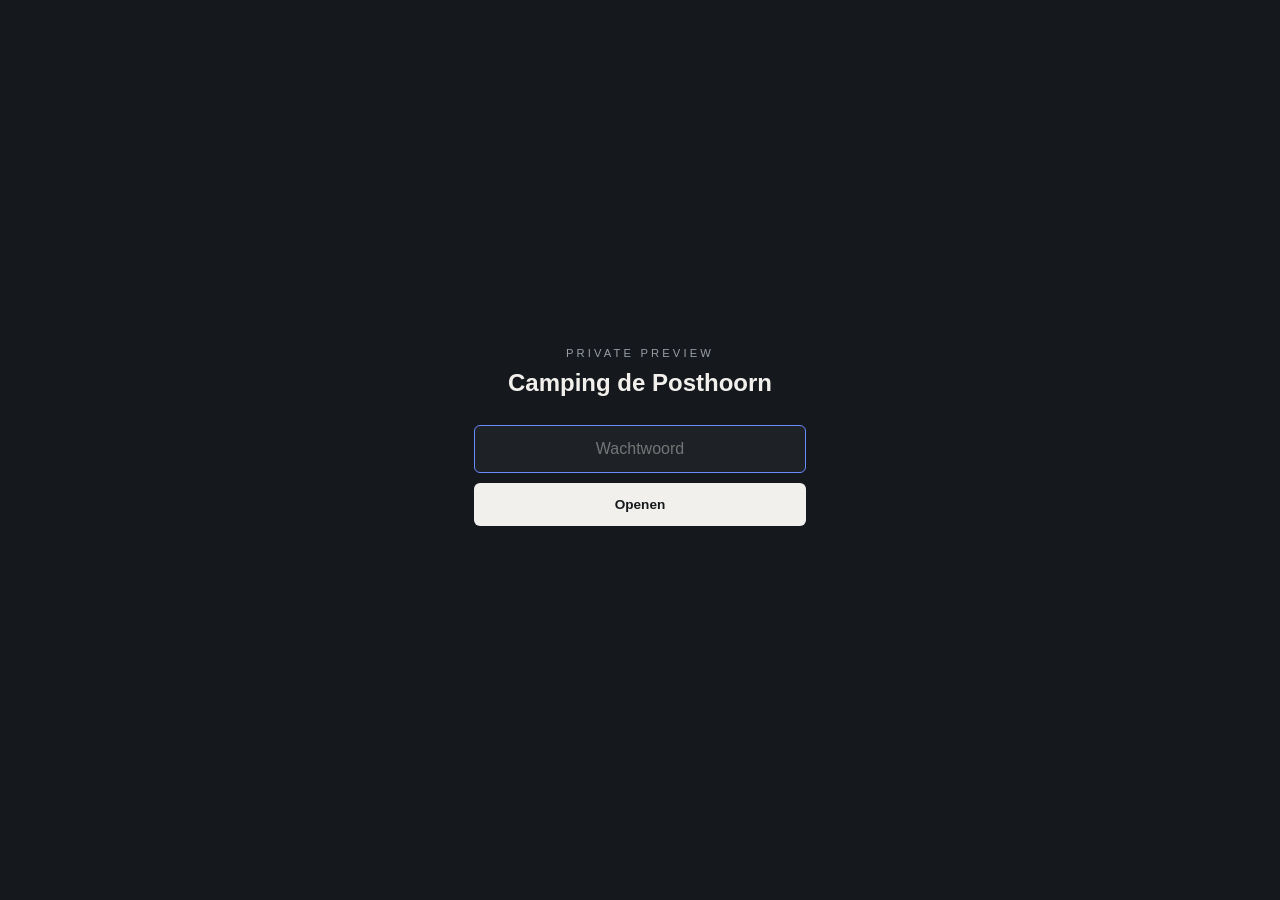
<file: index.html>
<!DOCTYPE html>
<html lang="nl">
<head>
<meta charset="UTF-8" />
<meta name="viewport" content="width=device-width, initial-scale=1.0" />
<meta name="robots" content="noindex, nofollow" />
<title>Camping de Posthoorn — private preview</title>
<style>
  *{margin:0;box-sizing:border-box}
  body{min-height:100svh;display:flex;align-items:center;justify-content:center;
    font-family:-apple-system,BlinkMacSystemFont,"Segoe UI",sans-serif;color:#f2f0ec;
    background:#15181c}
  .card{text-align:center;padding:0 24px;max-width:380px;width:100%}
  p.kick{font-size:.7rem;letter-spacing:.28em;text-transform:uppercase;color:#9aa0a6}
  h1{font-size:1.5rem;font-weight:600;margin-top:10px}
  form{margin-top:28px;display:flex;flex-direction:column;gap:10px}
  input{padding:14px 16px;background:#1e2227;border:1px solid #3a3f46;border-radius:6px;
    color:#f2f0ec;font-size:1rem;text-align:center}
  input:focus{outline:none;border-color:#6b8afd}
  button{padding:14px;background:#f2f0ec;color:#15181c;border:none;border-radius:6px;
    cursor:pointer;font-size:.85rem;font-weight:600}
  button:disabled{opacity:.5;cursor:default}
  .err{min-height:1.2em;margin-top:12px;font-size:.82rem;color:#ff8a80;opacity:0}
  .err.show{opacity:1}
</style>
</head>
<body>
<div class="card">
  <p class="kick">Private preview</p>
  <h1>Camping de Posthoorn</h1>
  <form id="f">
    <input id="pw" type="password" placeholder="Wachtwoord" autocomplete="off" autofocus />
    <button id="btn" type="submit">Openen</button>
  </form>
  <p class="err" id="err"></p>
</div>
<script>
const DATA={"s":"S96SrvOF3bWqYXVg0tFjQQ==","i":"HPXLdyTWNp82R/83","c":"ULy+PksdeZzburF/7n4Fuju+F09SS79MEkNnv7miMus4mTbASNZy+IhMq9Cu25Zeq/qun6yPD/s/pHe+EUQNCCXOsdOXcN8m95R5E4t90WcoIT3szrua5A4mRxqi40cDTDp6OKpIxU3tZMJ86IRraHvbT/cVDKT4BKpfpwhTdkZCGscyPH6AC4EAy49q6nPExRL4jGSqrflM333u7HtnE++PW5M7Qf7mF5n3pgIbYWJKjeL8mxtNV5XhaK2mGuPaHoXjO4tudzoMfkYG+o9lB/ZeDYSvcPhPOh/mF936uzlFrt5Q42woOCPGdYjzuD3ZyzYOGb0hSOjyidVbqNt6any4ZVbqUFObvb0JqqSwIsQeXyRF6L+lqsdvmkcV3F/elq2B5sBEF4ysoEZHr5O49n25Hj7mPiRGs5K3zW8v9ivGXqiqUlNNHq+pcEDLK6SxZG6Q0kou/Ec8815tzLth/8xC7IGRHCJZjfV0NBBEGTSslkQb+nbjYK7ej0SZd5SYig/yekO8G8X//eA7UH5Bz1fV2A/bAj12ukZ7pWsWpoB5lDBtYORlmfmL3A573o38gG43iz9WX4WiiEs2IjgmI/Oxhi2PW0y9GlZFpSHWKaYpyV/[base64]/WFWAADBfWX8RExvGJ6yJcBM9dbHDNA8DMrj4JiPGsntX5WbTa4C//28BF0tUNL75/J/3cTjSjHd8keQvV9dEd1rom0F8FQbuhqvaiwQ46az/bi8n8llkwsvENZk3fC4NhMP3EWqC7Aum0+m5nNkgkI9QMINO4jgZK7oIpzDVMudtc+xsFfTduEAxYcYErYN9dqhksUee2YsHxRIaCRXTWf7r2HKEl4ZhpimeZHwXXY63UV3t8NJHvPp/RyykafS2UVGBSWXgBK9hxhuPdiLPhHikl01f61Hugit/Uko6m6e+q+barVqzLezZH/NhRtdRLyVcX/cuhEVjimP3GiyMAI38ffwIiUgAFfx/cduTghvPRBHmfROsnwBU3oqWFCD4PXQBawjvaoxrVu6pJ2daufJCnv5R1LUqvBwnF3qlWNi7j9pfMbRN4AOtFXSLzURH//[base64]/Oa2mPLL9wd5g+koJqQhkUxPop4rauDefZ5FtEBdo/tXMAs5TLRa3zcPTQgY0GvX+mjCdl7scEwJbl1DVLygzi27Kp+MDfpNUt34KbCSj7+9nG40cKw9dYPD8FVEev6VdrwHZ9BllSQ47E252xCQtqlCKwKDeo/YMlPSIkQKD/Cbi7C1RVu7qpa1uyE1Encu04sKMDgBVrQiwZfIYtAWNGpRnnqwvpVtXAwVDwshp8/ihg4K7qRv8YV+dtKSTDtLKiyN0arXCF0fYHnEISRUeJp1TGKVTwQy8SgAwML28jtKLb1zpf9KU2KhMTc1tB8R/zcdMyVtG9pj4NXTSzA41c53SRNgRrcx+sW2Tgfkayl6CvXI/2y7sxObh0J2vIlVARrRdEsPPn3wZYlhdTj5YZqrd9CI1RhqC33QHohR+u3Q2WHPYO+O8KhILDh/LeGLFFSbjtYG4jFYrsGLSSzxETy8mBDlMDwLrjV/fnYmzbzJ9zAVZWgvMzq6+YWCxgA9xXhoVGIMBkQyNfs6RA/8w0/0sbBP5tFASh3Pn8uRvFiUdsRIMTNgw7jXMZByP30EgOUrKeGOFsOFVNA/gJIcfe3nj6PGpriufZVqpsmUPzuk3XyZJx+8fkJrYyg9Yw9jZtyrQc0XHhS412jX16OeWL04KtotLPFsoMFoISOTgWJpk8rKrFlRlO1n5gYJ+Qo5/3FJ/[base64]/te026FergWm7QviJ/th77heEZ/uBrmafmf1kulu1W5P0HXCdSyj3Qi5VJZVsZyDNdUlA46Y4br30P1oDcFziYby1qqrwGOupkQyvLAqq4CrQXA+oYzVxd96nLkrCcCClDLmbJd1te48mrOTUHptgaXOMUSneD8FwqeT848YfMq+qbMzRAOL8G1Tw1q+1Oh/0cv3j6Z9FowtdTYUdVDczbs0xAztG9oShaAMwyUl4Qla8TIyuju1dQCQp1mdp2tkoJR6wCRJYovqeSgpY02DHOYL1Ut37FWcKdMIawyS0MWk7ePazk5J7YAgeRzJ2/l92h2tfReNamoqLEPaPOgsNhWCATZNmsJJ/3jAMwoP+DFRKkteFCQFbVA++zFtlAbqZmjP2ISOkjT+UBA21ZtCJsxsmp4EgHQD5PvEugfSr8flElI1Hzv78WDoirwNuUXsnOBp/9iBugsPlwVI9xP49FIwXl6zK7xmxQAwfdOSyeqwyIJ1cAgcgvA1Je0HgrccHZgjUMSNSUiCyxkVvg7sKBD/jwpuQwccBq+wNSmiYu7KnOAYs0qIRODIzCuBtpFSSq0mcwq/D7GoQXby+Mr4R/JemCg6OWZ3X+6BUwEqyRbsreaB0Rr3szu0KVyVb2kz0vqe6eK1W4srd8loj/wIrV41oyRNvwgdvEN0wH1HIGeksZq6eEyKqAcGsAuLHUbKuUS4JjPFZU2LXxouOyhbfkzqKeoT4Ldwp/OmzSLrpFOQGrD8QrOXTH+7jBBWGJpVe/RMykgFUxw/fa33DM4G58xYlKupD8PchN4F3lTIPkkZHZ5IAwjU+mNt/ar7Fq1bWCtuSKMms31sQT96sstTxaIAqDqQ2XNkmnUJpyKsFdy51WGalj9vZ5epTlbE6UQOgnljz0J6R340DJBHFnYvIzZkr/9jg1GfJf785hpVrRMJWIWex2QTaVP3dsDrufG1103g+tt0s8tnoN8siQDZbAVzeLrwFl0hhZTbvra7TZWBH+EqaoRo7z1+IfKkjYC/F0fw/NxMZ48NkYDnMOBIL5gOyp8MrarZdAUKhsCrBE+Szn12SukMu7+xogMnnz7rYO4TuoyYR/N6ryPaE5llTjN3yF0uRGZJE5+8RhkjIVnVNwfJmkh3CtM3sOfWlKM2nJMtGR5dbru3kvg1iQ3AZrHW9Ec8DBeZfYXdyHNRKO8gMWzM+dQWkcZ7Yn8z06O05vOTxYSwk4Yf4q2uyy05v3ZABz5FGIKyDMaVNjfP/H+plkWTKCwZJDohV8Q/9rH+qkXWuJad1qg30QId2DmTDZXhCTwpxn/Nt4x8CYrQjSjG1G3blihW6fvARE6r7X+85NCRwrRPQckj6orNCf4kali9Hea7VskCTPfC3zLGZmdwsyt6ZL1y0TQTmFak50mmP3Q5S1khyREc04ZS4sNbFan0t6uL98EhTOv9cDZebm8iiG4CwibM6VoOnxoMVISzzCQAM4/uh1xjvdSPdpMbk091a1dUDoVrWvwTtMDtwduBX4M7ybn7VPlwFgj10brshvdm9GoTUwcjJ5rcd3umiTsBvicvuJWF95t9fBcZjVs3zRGdpCFi8AFzvIZcmCkaE3GnigCAnU/NyzgFdO/NL4uwOQOpKgFdLnBiY7XITPKsUeY/qeBMFLF0xoYyPwrJQcC09+WVailwZKGFORKtYJBnWufmrTvwu0b20zL6RlqZcfo+Najoj0691FRlQeH1oXu9T1A90hUPYKolmHLmQlcxKjbf/pX6hLjWv6NxrK2vIPRwjFl8Jf6J3XdeYu5bQXF6r6cJRkpBvVAs8VAvDaH9FWgrz7shWoAzHpIR5MtwcJ/aHTaUpOI3PWL9o4N+UE64VRPYpFlZ33mQww6t1dZadDoamwUPbjzumscP4Y6u3eIWA4W22Q6c7dED0ZsXlnwBpBzj9RSkO7FJD3kORlaQ0evGcUamA95tltIdkNp6cxDG0e+5rNGkfYxR506VHPC/4jV/m0/qA33uKyaynq1MQTzLOYRhc6AG5OLKxhWFuzPb5Ws3viWzTk8SksXMCJ7sFcCtQJ4uvOtYOrqbpNvVes5YzhwxCD4yqA9KQr2T2a0p35P7yH/GegbngZKRv7Crc8Va5vth0OJSh611wy7LE6c37tZXejKR8hN6j+7Aksaa4tKHscNzS0kvWHrgA/A4HZJ0EfseSTQGsrEEcTbfaZAMr8bQ9O1KAfzOTl+iKp9Wz8P9c0T4eHaJF05175Vd7akly+SlY79FHWN0nBebPFxS2tCIDvPIfkniVAVL3h6TZkVFaSM01kT/KZgGAWjD8yq9XpB6hlz/[base64]/qI1o+9TQd+nQfs9uMcNKuVqPmUDo2atqcG153n5wtU+YWuflHDUZr3oolRCCMggBUZyRNWkCqvEqSstWaSkPIdxbzJb1ePxhv7a3Bo3/JaDUK5W43HyOLprz/7BZAYIR/d8zDV7d0hZS2hHaBsLHyfPI3bmag6g0srEJ/bP5rX1fFvJCDJSmVfVZuDGEj+oFtV3iack7AbmdDp1dKSGVIDeasUnUtGzPMeSeEIXdvpJC7oL1eSkX2mzR9AQJOlu0ETiBbzTIWNGofdZIML4xtd4k9dpMSmaCH431tONeLZ6nhxiAqMamFj3EDwkBqA8SqKsBWi5tIKtHqSUSDxAD/k4QUAJlxs14rmfd+vj6q5ZoT9AMOAOvwdPFZNDHthj7kyKjDq7T6UKuWwaHyQumuqWFRlEaUsWcYFnU4ZNKlAVDsYkcYmDCTpT/bNDke9qZo67JARSu2rMGzzi60fhrugkGgbNi3SzCICCyEyn3S6R3/s71MLk6ww9UdWLOWQxJxfsgKKystIyv42lxWMY5yTOnrZ7l3ZoEApau58MO/89nzmKRRn0sO9CCa1ZckH8YCc1mYupIB/z39JHrU1qZrrtFe3b7MJs5udsa9A5VUVgnNyeFf/6EDb0B25pqmgSKwZeiox6hZRogblTLAg2w+da6zeWA63xAF1bfQ8GCqs/OhVDYBquOFTQsSC+CzehC5SLQ0MKtGSiDand5y8dNKEqVRsBHnPBMY1M330D/6kAtWXq7qKgLl9CH6P9NqNYgTwjBxDFPguIEDtRCsLTUaG8Inrvwz/w/nr8fgI5fK+2GRXJ4p6ctUJV5H7WbZUK6ZfOWsP6a7gzjAlULb9Py94RZKu1AtZNA9d/lN8G9rjKmM2DrOc6hQoxFjAvDBeS4CRk8jLBJA8acum7xDj9uK02mSqQDm2RQCM19/SiRNQSshDg6xW5QpVIAweiLkvRRtmHvfaXZofoHy9Gfc4iMgzc0S044xsAl91XhHX52vjh0M1usLzOwqGyHSJ4CR3VMP/[base64]/keytn/Mbk7da1e7N/u7d71dXZ+7rBBuXtIqLF4qwVsXFgNmQBm6VFF2142HiHTa/r9rOUPxI/xdaPgzvOg0kFDpmdVbPE2U1XHSK1AcY+n4dziQ8Ue5qsUV7iCyjemL9NQuSLeYiizb/VU7k0zXKjSeCWf2qRp8Xzt4B0AZ0FkPAg8PADL21WYvoSCzXRbWCTAI1DjpTOtfifNPtOvA9v7KcGcf8vrU6ACcE7PnvSVfKbp9cOEJMlS3Gb8dP/yioDjw3BMEEJqI12LNi2SI3U8gnujz/ySSidLu27Rr52+6OvSw2c2YQZWqh8cL+dyajpkA63WM/Vq2v20THIpJCN+YZJnj7TRPD2PrCmIhZCIFw/L4e6Zna22qd5t3A1eq8vRbrchA3Db4nBhO1fwqH0PFFUQKK5BbDLCO//MeXxZ7UamARB4TUfEhWeyqF5UE4sdDnGry8fd8SACBjfz2qbYy2q7NzyZFGmaNc5F+qJWkHUdeqcfwfyEDmXcaGWLvayrCW07orAp1Sy0PA307kbBWKI7us62OXx1OHTfC7qYheE5ndbP/U2mCU87qghsSWzAf2LGxf33C3BEZ63MUUBxiF25Zwj6GiQ++RHZvNvvkppWS1zqpWP20hML9Cpfhes7+kjRWVz1DTA3/9PViYBPCzVFUc4q9AqBAEkL0Ykx1TUTr03s94iPikWn7OGZ2qLUAauGQ85eBUyYjYzRRgOjbORrwo2aRk5N5/xXyfe81ZoT5BpiEEzujhfIljDhbeIvwNVhVkA0uBWmukVB+EKdIU3E3GppnnKJ0+8DcYzsi9phgPOYzw1hbUgEm2BkDIPchxl1P2hmiY++pD6qHGmjHw1h4lF9HhvRRY3TMj0hQhmX+D/cxPfpLDzyzDRepb2XPI7H03p6c5K2HQ/QaOPas3eKtz77AMuAZd6nphrt/H06naU3W6G64cyzFxj3I3EQMIcYkicmCjRkPMHzrBk/NRdo1L9b3PryVN8HMkQz1je8f22RL1QBHc6PTg1lL4+9mBkv9K4Bk5mQFn7BGpC7b47fuq9nr9uGuQCb1iMROcn6yVz0+ug9tZwOYeYLdQkvVcsCPUzs1Pr9rSVcl7seth+48VaZRVMsNR+cNBumaZyVrax25xHIF3Lcpft/+a13gHr5QnezWD2mmfcSQZTN4+XoRgJGqN4oqZB7UIT0I+S+4rnUfaxL60nDPP5lnZ1u5jeqWyTWazUNJ8OwFwXY7zlvy25NVF4DE8qViiyG3V08/UuSHAvy4mk1N/2Q1rmoJQpbm7jEcoMqnneVIz8lc+WAnYEXo+Yc4p0TaYthtLnlKzmwER2lL5j/K1dAIFyaoaQX6nca2u3hz3/HMvKVkm57p0Af5l6xJGMxA74PLSI0nDzTBOeBp88OHJRTnfMo54XSzhUqJTxZnzRvOIGGC4Pf7cdTyCROK8K3lzqwysu0BeJdbl5i/cbPm+//zSrBnv+92+nRWUr0JItWynHgYy0FDN6oxq8BjnOn0h1VUiRdQt/[base64]/+waYpXHrVZ6p0aVD5HkGKriPqmS7Q4/8xxUDgEMrJlPsMvI66E9dWymupU41kuNFB27lIrTQFxdUEYwfybzZRGTyvN1bYV50Uq6vSoMYh17c+vVaQ8M/v0rSNydWra4usPa3+W8ZcZtMCQ95seH40/Ef78ihU5hfT6tijdgd7NoYmBA82LAb6qH0XEzPVACLzudK2mCNw1K3njYzFTwnWUE6v7N8NwQyFDI0C3vrjNQ0wzeg51DGJ8Is51doA0/UPC7e8nGnLQu5XCSdzMbtR+OCaQu8Hwj1ImowRcqaoVkbs2ZVKHvDrO/JAtRSIwpIZZ2ny3spkoxttIr92IZi4lpqroQHy1Jljy0cFoQs3CjOmWmhdbAeV7Rdv7WOaIOfB+fP+s9J7VQFNJJvhxR05wVx47HQyWZz/b6Xq7GUsicfXx5/K0UAucz0ccZPDBiCse71NTts495ejXK4IObc2HVU779GtbCxIKHxk2QapQYHNKKB9N8QsthvLEczQf8OKEuHqhnzE6jOmJmJS25BIR8uWj8mqhtekU8q1kNF3xIsL8RKjWNLHdcQVEsJ7w675bs5/[base64]/v0wLZLitFOahU7mh50yTQKgw7Nxb2C8BXDXu+7lWptB7wEx3qGFFc/OqeyfqcBugGmV/cQ6NK6KLH1xLjKcJhNbwVPavUyzQXNMlQ5+ZYOgAZo70q7BErHr2+/jXyAZW6iOaGX1MRxvPVd8j0YjVYx03tJtOJojaS6zuPwNF22JKRtgdFmevdP48U+lWslS7CFmGAcTwlBV4V0eScbk8TuWmWphw3ei77K/j2DN5POH50gF/2rQxdP4G9rKP04LoBemM4k1oZVNDEbvO86jWcw0xgPc9h/FyoR0++KrOFkGvL/Wb0c1b+YAG+FKL3aiNiuuKmUoVa1BFFswMxM3z1Xl7ggEurNlHaXGzxVLrY3MnGHf4O90IX57hQO0XSY/ChjdVgqMaPuV9Azh9/JkL0WMcFM2dULLgdW/NqfyiHYvE+n703Rj/UzVKJtAvIqMnrm22vX0qKyjdvQqQEjHfyx6ZGTJgRJ2laJA/92HdtYoZx/Dadxop/xi3e3MNpmaDYKh/4OUallmkGuebmimCXlabqa2ey0HWHUuLTJ79AHXDtRIbNh1OrOG02Tjrh1FbTkO7IFzw1lzooXGiYG2aFGP4WZZjjcOw/[base64]/EPDqM4TALzK/5qVNWiDZqCO/u0hB6Eu35vPcJ9KHPtkL4qqabbanIkCsnNbAPTsCwzbrc3ce2Bsz62X3XSjVaINsyAckn7UDcLo84HnN2lXtDD27AQJYn3qXIXh6gZ3fU8aLw6/tQzlkUFKlFr2v4abmOksfE2RE+ar+v41MTh5h+BbzEVaO2I3U+bgxIUiIe94EUsv/DY2ZL7ReltV349srcX5Zz9naCxEK1HOrDiL/jSTebzVhgtg1lvZSTlInt23+tRq/fOUq42a4XbNKZCdkodL1lvlUZ7t4SpwBmTw+vKTtUWwsPonMhy9AsUyYT7wsVjyckwxR6gT4c5A7GiEkTuQtZzw0TttA9AjhZG4O1fwmRaMSiDLWeOsirhmPHQRi+WufKqtMUt+UYqc7Am10q/uEG6+6OQQR6tG/r8Jm1koWBCvyP3VWbHR33fWRUosREWIaG9JYLFNEHhdRBUUje/tN1vy44852ZI/HRV6w1C5oyyEEOHNRF742glon/YvkKFY65lYQo5438++PF1WZ6k/krfm6t9a74SvOZnvTWEQ3lFNbtQ6aMtizdwFIJzvVWWrXqAJCN6g0Y0LUIR+4qU/SdF0T4xV+CMJS6NAhGxqhh/LmBYHwQES2nqKfkrQLo5Tz1R64h9UY9SCaquB4oeArskzMRJnIGQyOfkZjQH+9Vwdanl3GHqKFEyTis0MrX9fI20gUmRLTu7YTcHrQFAvXvRMfYIJWPxm3IsXLydabDiYZDtMoMehnoaJ/jYXIw9jR9cWzxPr+lfY/xByNK4NUrA2JVGUgWIApiSwL9L6VDq9ou8DPSwzqe89VrxZuJXr/I6I3cgSaXcw8ClOsVgFPfPHriBLSLpwoQ1cKYiODfRZ87pAu7jlGrmHOq8IBWtUxjCgorILw9Swb0BDc5o+HwKr6cqp5ocuF4364GNJ0pjIBhEfOjtzuDvF11mogi7sTSLApfOFhkPxBNQzLZ9JirdtntTMfgw3/0p+jxOaD4Ix+sfjZ+p02VSNpMKQL7o/1jqUWePLdj+l8OVDWhUGyv+Z46pMlS6Ox0UwkBQNlBnj7+KZcIxdGuay82/OVU0AwUYYIKZG5VVeRNtwkOvaDoWqNJq/C9Z6Sp+N8UsRg9vWdN4MVzIXor1kmWIorJ0ImeMIxec4Egh6pN2dmaAnaBKc6TUiIWss3wmb8KyBD3M8lu00BxRGUldqrcuzusa4UHsA5mWXay/YAzzu8FEOnR/BouaRlSXZ4OX0j8t+yEkhlabqRunwyS5w0E/sdZzXwGv0eAWUouxdbEz+d1/SoriHzD0nbTAaRhwhPNjdLwh4I9dbHQx/c3GhWhIymBDYuXYJ3XTmY18d3mBa/zE8e/gGJnfZ2uqhcF3i+oksHU1MthGzRM1a3i6biwo1aPnXvxCEN60qQPDBYjFqfq0pglOxnsae+bHLuvxMpMBa4aS5ktdSdKF/CLJqgFUas4W/Abu2cdo9q0ilQvTAsV1kNxjwXKv7L+pS8BxwechUPtWwSRr9n6x46MdBX3qxUzthsIxA/siKSVETqNfp0bNf+8c7uJUsdcZfPwjvfaKwhQgKRxx/f3jxBXfFHJxt0TAqZtE+o14DUdhcpcjHQsNbVZ2nhcb5t7TB6FKeMK/J0nqs4wQaxQy9SjU0JjxqVb0tXX64YHmaK0iI/3Mtl/tn+PtKnsbNV+aRJ/T+KQq5P5Al7aiii35GPDSwgsr+Js1qo+a6P575otFn2w4SOXVSxK0gx9qkjHdF5R4iv6G6wdA9mnjR0OfQwHXYCm4GhvOn7VXWArZZZSMdh/6R4x0hQOLDo89YiVfjohWyQh3c6TPkaMeMawwMO+RHs+IxpChDzYHmBOtGhi7LYOVt6iOknwROwxkXnkilCk0GcFj7O8WK1V2PUaaFRxTW/XHiRVbhY3dBcSuZFYgwtiNrQ7WTc+ezBoW6E8X0Y/xJ9KhouMAvTWL3NKM/JG6onq1ISjrxAR4/WuwNJORjgPo1p48D/YAHoOPNDUJ53emu8vsua6grtUjTDbhUSvpARQWhTYPdYV9icBLC6sCNOgT783s5AYJPSI606cZPoEGM1xgmjXaY2cbgzM116de24i7llrU7bX1UGpmL/zBM/zoZbQKdIqmi2X8vCO+JEu+/cwM+H72O52/Bx/eNlVGz8KF+Z2PK603zW911nPEZdxkSi9OGUWxaWGsT6rAwcq9D6RH7PovJxPSiWuolwVaZEIps+YWI05bDZw3o3UOIJyB4AHURtTRviB9ZGyqJFJloRmZ1cNMJQHmrKGCM1aScVBO7TIHZaELlFe9Lb5+A4+UOsH9/x+F5h1GyZ16+bcalCwG3QpiQzbTfReZHJfiVZYtmfSIlRFOFlSaMzQ6lAcFQotpoHMutq8isfThbm+5FNEp9vT1bqgxUkMyjDdDT9vxd1Wz0L5M4Nj0aolOlJkwcZeFOQwa7ze2e7J9BOll9tqiEkSQYXqRdCaTFWvmfdr4FcNmCd4PIFEqNhOj6hSQKdidZKf/zc1spxVlK6EcyKJNzNbKZZP77VBxAdhKS89XZjyN2tieaPLBArMFuRdaTvzBCBIs8MA2CYLTTpqYSrF3j87IYsbxs57YufZj26qIEU5Dq19X2KGixHUQ1K9TuHiffSbWyauCuOVq5ZzoBMi5eOIJz4L1OEcJewq8fyuDsNyta5Msr/WUd0+1n/TJys/B+78Q4xreVYEt9DmwSUuPFPu/pmFjO3eC+FKo0bfMzPDaSfTh3Dvu37AM5FqscoEn0rJrcFHU2oUjXz6oIe8CVI75WerGDTjgnaOUaV4L8QiBqLxQKw2O8lv6l3r2yTF+l30LhTVhxsDF/hZGZOXV2vF+7IT5+ycaAvF0s/Npa4IhvGI/TMGaYqUg2hye+T7h7Oq2TJ7rP4klDC1ooOj4sLVEZEdy/Y2jGTKfE/[base64]/4aX0dLCLT8Nn29+U4u8iNiacOI/WTZEmRdefhg5e0tQRe7T0USvPrcF7wiyiyHXRYS5YfcOVmP+s5674tzj12Gs2r0y1DaFGIUrLlafZVmkBOhXBG1Y7WZ1UaenrPu/0qih/+wmik5f1MlkdxIQ4RMQCJLgIon/HtG9d9EOj1yRn3nIYh0KJ/O6RwELCVGFCS58YNjKW4FcJFJfJp3mMy9GRg9seYHE5mUhWnElr+kJND51QQ1GNk/vYnRwJ1RFzG9xB7mqDCsKTmmBVOLC7WeXCInOCvQ9n2qwGVE1w3+OjGEb1D2aAskM2PdGUjKYXxNv94UHI5ocBDYUabp5e9fp4qyaX4GcUd6WH8xV1n1LtXtsStcQ4QOIjTuoTXdCBhgmj3qXhIEwV8VAT9ezYFVgNSak6DEvZKH/HUsPmw+AkJv0K5ghfY3CvvDu4lwFISIa/ZPDFA78zPGXbl0kqS+tJ7ksLqQ5/Fl7Y9k7kpsZ1SjNhlsj3p7IIxbd0r2Si1RN4XY/yrOv+U9hGgR6Pv1csC17+stOd9vqRmmKapIoArdppW7bQ7WQoUw4L1vx+JlUY3hmlKw5tkz4rufZ3Y8B+c1U3p2WQtW9TIqfuKyjXmhbIgZpC5r/CjBc0aAM/qNu6xAaKklte8AnzAXNDxevMA2cnjQPaLcCcB3itYC0UtXG7pSnWbnEdDdTnJjUIxf22QFL9sxUrRWL662ZgO43Mqsrt+WJ1k57KT0B5binoS+uDn4KEvr7Zx/GZ5k511HXEn79JFtbi0XYm+Pizj3NuzNwdgdotM6a3hEzgYcT0oKxA2mtL3sGLMNlxh4gJr+3/2v6NAU+CMNsiwKcPBNlmLaFMF+a4iEpKM72r1i8THULjvXl2G8jqZqhAkcK/BLBrVmRbqRteUSlgIZ6eq43kSYJXgAxzXmuxDkX1de4m6h7mEE3PJDdhUGTgIOKoNSi88TO+3Egy1Dih/W4w2gIR5EJ7HnPivKFZgQm9FcZo9ugIpzxH6E3LUQoGi8fG9gPjt57sdnV8BRFmwLdSWWjJDVFXc3ytkJVOY+G3bOaSj0cRMhTuoWUTQkSbTj7Cr+UmDgLnzctXYlQG+WXasGks1f4kLgljPXX8sxcdKc0F9UZqQc3aiEEjcjkbLPd2Mzg968zT/Pk1aiXgMDgU2nn1aLLUFgFzUapwhU4MjO4RQ+SB9qNlyrcX+HlSU2GmSclvQEfEADLEsJJjN1ubjC+jALhXSvLDNAN3pHY4ZCWXKz2/[base64]/QCkrzwtuFX4Y1GdoI0/NsVPHWdouQgUFTjwcSKXH93G6qgt0FuBFuOl8V43xWB8hr34FbmDpAQSeHD2FtANm/DXChzbaXiJqMm8xstkGUYG6fBq523cYgpRWe17vbvMCxsdOJIpQ31/sM+ilHeWMF0Ni318QZQ/Vb17x2Upf1OhCxhQkkDen1SqPh1bJ8xPiTvKhLmtY8rVUajdtj0/hBtW9MZy79CRwc8+kayyCw5Py/lkPBseE161wWgHPLmP/aj9p3eVCOICsq5llqC3BrMS42X2FgDuGPhx1b1Zrknt5ElyFTv2Z38b12f8UEJSTDThi5CjM8y4teH7Zt2y0kEn03KY8bCdZcCNofyL1hOdzyz6oxy7oWLMj5CoHr2Rn2/[base64]/smz6y+jq47MQ3JfaP2qrnhKQkH1Mt6tOuLH9jrLkMqVWAMA/89+5VRsoF8EMt2uOWDq5Z1XUU931qli/EggYcrVsl02OR67MT7dp/USO7d+1lv98qmFN+I56IWuEq07N6wkzVbkMtF/wdR//SC7XaJxojKlV96PP7gThaSrwTNVhf6+CvZpd1WS0iMeuEaMa2qT2yDxb8NZXpe6JtdbQhPY2clyyfF23651p4ModS1EgRic3cQpGPQwIwrZv77M1HOsr4Kwbr1idUwsTQVb9WUIZ80zizXxHaI8rkzaeS8uqOklgq3lyi/Wvy7e74Ceu0IyeIC+2GfxNuY399FHuz3OmbD0Cy31WkgI4nGHoe5BhYHYuYtZK72Q7y3ozoRTIFieW/cLSQEVdDT2wRwZqNy12tRQvJMjBIVwA6XHu5Y25OjfcfUkS0jhzvxxD3P09kZ86Njq0YI7QytA5GTZdlXUVIZ7NlEzX9y23FQ0R08XZob1hgr4i+/E9iDBiypXfIoePtNX1PO3RBhmXkDZL5oJoswtdmxxJE1gXkGDiVH+nXXQGvvbFn9AGIiYG94KR2/hbnA4RMXc14VQQ+ojAfZ/jULeMbKLHz6iykiX2slFtInG2vEX09j2Mg1a7UcGED6XirwJXAq/DHL1qHp8qE/BHpAHujCVxmp+6qUyuojuzObeTnB6zETiiObKI5orlihmI22HqcdYcPeYictTH49lZYKmYqcALDkgiY1TW21w/qofkF2OA8thhhF0QNAqNv70HXYJ3tMMiuktrVHBiPLwmjHQmtZriN2zA244kAQ/iguUYjzMy2bd7mo4P/stg061i1d/e9R2jkCm8xqsndSlM7SSn2q1GzWzER/mniv12wr7sR1fjJfRBePdgrK6p61Iz+2YSa7GI0Q3UdwaxTqnoIjZr5zkeYSZd+tbjwN1NvQsZVXpItcBexFO4z+Ug9LUac9Ln7bS0kpbm1p8ND0c0kCQPXj3vaeqe0Ao8PIbLLvUFKBGs81F447klZxgf8/IEWf9LNJPAMw71vJlDU8GNayrWFVOXB0mTyO4Ub9gWAQ797Kw2zNbzhiij2/bfeiZ4WmzWuGtJKH8wiXAsKBwXYytAGf6gZTsjaVnVs45w8rfzYzI58ite+bHzSIF5MyTr4bF4U6Y/uk8gVikWPCfaJbEcOoq8iKGFoxcZ9O2c8asBPEyhNTpIVr25fn4P+Xc102YrELRMRAzjDPWnzxHQT1UF1Nadux3A2WWzhaFp+NSA2YO5LTtm+51oH+pu4ekaVKdFUVaPVY/EdpnIqijDihDiibGZITHwblhKonnNuzrN7D0z6dZZbZkejQqk0PyhOwKS4xq+qmVWSDPzjqKkLWOSUlTjulAbnZwceyjEI5Mpx6maT8ebHVY64DJr3C1n1l/OHVIAvBoZl4ED3LNPv/LcQWxMet/7oD0l5EwPX6D2qHie/tycEIPpZOqNachA62dthMtP2GogWPpzEzpu3JX6AVC8XOnqr6WMZ9W6TW29Ar+xomElMdWSmFcoZVwfiNEFvpvMCCfJtEKtOdKK3P74oHssbkwMx3P6/dmQYhB+OH977+C4VJz2iqYKA4DZQyoFGVjoEXZNovGOrEbYyqxM/2yrjp+h7rkfT3mkDuJk7HFHchN20NLl4pOMC1P/MOHVAGoWzjQAZcFu2MaD1+v/rZ0RPm45u8SH1Z8sHv/k18yes6CZ7uwPNQN6eVA0XUDB+DIO2TRgFQu3D+mkbqlrXKkUd6e4T+RncpBo3d2Jqg4Ja7iLevN/a3h8DJ/Ao16WRshEyqG1EVyu+4gXkFXP0MlL6+K3tRdOMO/HUs3aW8BMsTNmTJp8br386CSdBe0zudi15dYfgdBgTG2nt15RIPAPaB6yVRhxqhGy/4k+uLTCdCRS2sGMmbRmhAypz6ZwoZekgqhyLskBK/lj8d81rXbSkbPqgO6lu5HHnSi1vX+THlYEoCkpwX4CML7R5okAnHWyn/aH1AVST14D9BFfFJBBzBc/FwSHuy0eg0kSi67PiPxWZ1Vp/WpW9Rf5eCAhGD9gt2qPQSb25q0pRYG9Vuqge8XtMf3do0jyzHfkcYkdZDA5dIBIXtpP0sFVF10ZjsKc/wfja9b+gQjq0xxPuak7e3TSc/1UDjvch8FPX2p9/KBx3dD20Hwugu+PVm0F5wleF7jvnHYel1rYmFY8Km0hV8OIsWOafrbrFSXSO/4hY1hq/hdK68RMKhD1dMu70D8oNjePVEQRQCjhdSwZ+nW4tc6cd7o5Uceexvmk16HaBiiCMhAWSa5eSCwldfeft8BUDjI9PWCu4iKDjXymi0RVNQUtdfB7fyw9Ys40Lq9/fM7qmn9zY60ZvwDZr9qxpuhcIVkwd99/[base64]/q2x1XOR78nnXO/ISatUWvGLqlDw1JoKQS6IavgJ1nZ3bjS/oevo6pxRPdX2ph65fmZUvgfIrdwxMRTwfhhY8EFUbn4QIQS2/GcuxmwJjNfG410zDQU159oCleVmZK5eHoKh17FBn7EcuiPZZk+5XbpMPKRzZoeluVvnYgwcHWdjsSCiXD5pYj5Vy+3sq3HSb3pyRG7Frifw8MFD2rblLMeqpEiNqFC6YSlk2xIqQBMv9k0VAX9XZ/TEquHC6VowdKYe6LxzpMkODc7v0IGyve03z25sg7QxsRiwTVN3jGRqANaSwE1aZwXEARL90XXT+2cdi0ll1H+HTKDGEQ1ZxZg0+m+OElsnPlHw/V0MbRIHpHuCgreeU6HJ5+gp5bmqqUuL+y7Pt+aOU/nocoTkBAHK2qavrsyhv8Pgc3rp5ZDPFDtiz9NV7W4qv4JdWfhBCBMu1uHNbwZjMzJZP2w9jJIJ/zBQJZJkcf6ZBP6gJOb3GI/03OFwozuLRx5lVCKEwiu37mGSi+O3Msl26a5F2K+IKQMlK57LxDfaxXIqYY6O96IdI7o+ZsvHyyetcw1J3L/fx343Q2M+sfP01dxLblnuMtELl0jrruIGyaFpb9C77I7dnSxjl9Ikp5CBp0KkJ+CfJMshNa+tDBqKbY7Vn1stKt3tIr+ltBdwVN7MFBet5BkQNGgIhv9iN7g6tSQ733Lt4DnFdtoATBuWoF6qBTGAnHIF+ArJDN1vsEv27gi/bIDXPVKZg1GJjrZDEG6RwZCUZoPRHLbmHTnuGDs2pEnS60VI8joYPtdlzBCqC4amRdKoTlAi3hI2fC2jnRdAX3edzYTPIX6q5Hf4OfiuzWt3cMKoiNBgukaOZi7YFzgK1JZqCFHU3zX08z/MRYhmKHRktshC9hzNn+XN3PWRnV8WHYuMPfeiVnjUySVnMvorwuhAu3WumFb5GD04TWdI/AFee7UVYF4zHoypk9v8meloHlwW0uMxZbaIfafCh2t4HQikuy9HDBd3vi9UEIdRHjm35Ys2LDBdTdAUICOk96IRDJMx2Q8bbdozkTi7zTFEcplCcYSEDUlmst89o5qMu6AaGy40K7CbysdIJpfMQw3rlNawZiDu+iDOMJvWF5t29Hc8IMyU4uAvICPOUxkmicC/EzDlXYk9feMpZH4dNjkEn1PrJmx9CZiFZs3i7qE9bRm1oCrm7QpYi1pmCaJfN2bVlo/+kIfAD3gjwRXIOp7PECL5QezgbRQM3Rs8NXDwD07YL966xG84odigv+UPU03SS1MfYu0mF9/pfmc5FIaMRh5Lg8GkURuB83HK1jtjT9rM1dysw7ZAP2dEKOCJYIebgNPHgXp4GE8jbkm4oGAU0dgkTMmsHhJmVzeQTjdc0mzSnxIpsHWgYWsQJ81nMcfRCD+AHzctMdRi/HK50fcVzOS+XCFEa+4WfDGzeaPo92L3Z9YCtTbDH1wDZpFzcEFku5ixzl6s4b2fUZzw3WWIbD5nyLyfMYBs+jqJBact4H5LHqp4FwFw4QMCiFSwlHP06e+UISXN4I5BzJlm4wEBLOhFa6FsUi2BxSXBoznl99Q/[base64]/jCYdqsREdtZLtmDgdIC7NgN6HNrhq3inkY1oVW4Go1OwZux/ktdEHjqAxdPpcnk9SSyWQYOQvCtU1nSrD/VOo7VGBbGo8g5F9ukcHR+Bdd8fxMOEN/qN+V73wdsM60/3mbLSEhWHeIxP+8p/KIMTyg4s4s3DU38fE/aqiJ3Aw4RNjiFYxpdRNqPu9lyrt3Qx7FRXziswk3GrTWD5sfsBma1K8mptdp7r1nxYnGRIg49UE4wTjG4wK3mLfJ56mTscQWXM3hq5OHrvy53pZ4pHZUNHJgSF/DMQXMdGUNpWH04pvZnT/0YbT9TUdg2TSd9l4KgUsHuI/IQZd/RRwJBDB5ToHBGfCErFAns339Tpy62fFAC1VfpM2WDcn/wmI2fVa3snc+Ua4CbU/2vRVkPqSh2TsJYr0viu8Qgq8Z8S0SSj5YA7eQwDRWx/gjtbm+/LbICdT4MtEXknsA5yXb7b6WCW9AYw4RvhUV1Qcw6SpF+l6O+FTxiXL0tGwMfNJl8T5SZy+URDYMAaZo86A4NX0Fqk8BsmmpfIVIRPGs6Dne3NxNetrlwIKOOSxd6qvGdSVqm/bHx6brMSGjhN5KWNwKKY3fB7oL3ZYGOsBV0dy11LXrJrh+hpjx4mU4aux1Lsd3cWcr4riw+fzCwmdLiHOLeP7kp9KMk/lT7kTdDlwIqXJSqd7ENS2DEPWinGmECWVEeGUkV8Pevwnfj98dd9md/hlPIaqsu1/fbU68R+FHynVgulhu9gKl9jblQMLxHtC4ZgHH+yUzPBVsayWGCYiPfMcA3hMBYwMDjJ1ceER1+Tqi+23BIEtqVsOW6wi3ULkGKMPMc0IsMBVNwW8Fea1W/IPo3x9MaLn8VBdPWzXOVviAKDxSeCG6V61h0+wGmpaqtc6h0xKMJUOda/NUKmh/5kLvUeJrFEN0pxHgDoK9N7qhMwSDOGDh8Qa/YfGVJm2ToI37IIFELLVcFrv3NsZewpjF8BF4MU27p3Xxyti2cm6bWm89JmWMKvJLeRw8QlTX+J5udnv1UoSu1VbPvN1zRDE7dDx4ucGUCtak53rulEidueDqw71PbsBWq43vvmzhDaNf/ZOtrnIIJ1EDw9RmRg0lLJsQc00bB/IrwX+apOExpvBz6J8i9EkDcISDV5yB2F6jAth/MNcpkJJjuc4T5YxmfpBTvBPp/bJmuSZZ1MCrLviemJmXwg4sDFSmrC+uqStcWs0uIOe0K/[base64]/krwFK4fFgcsYqjI769hQRU8oXbj+kn+k7GwLPHOxmw6OIv1PfmI5B3/1ZiKqGvRrT6bBBzI9dtxXuWiDi3CYOkBZ5loidbKplt9dAINTLM7aCke4j+IqF9Z/d7daGbMTGobcWXLccxSfbGb2maOtrsvihwDK9jejcNOR2s3yrrvzrwpWp/3yKNN0XpxtcTunTnMT7LzfnTQ5wX9SydXqqrshprjn+PaDU3nLEWRerpWdEtmwRpVTeMvZPzPECHzrGawH730RzX35/65LiWvdjpG7FCIYE380TW2Z3DbsRIQqsKdO/ZJRlsvj8Jv77H27+8l+SKEtd3T384hbgT0YkOGUPew9dpqQRbpPYIJoYXc4gsokYmGM7kST79e1d+lTLid0cVrrzRauBBtDzp2v1DEB8f2EWgfZ99Uz2GIa4SLBWuxaLT0/dh54vb58k15e0jAI2sAs41N4s2x1Fe++GfK2uCLGCKQzsm2zIym2Z7btx8v7SXxRkZzZkyrAnnI2i9OgcEZeLumUTZ0x/lO+uu5aHqJDtpKMTzzn4l/IytlLiOdYRJjMdJ35eRmwZkvO0ghMlpUvLhh74njtJBKpAxEj2wFdmlIKQKsLofmVxsqMS4vdMY8lq/8FdOdSvJe+2F6TY8VtW0VuLK8DGRcEAwb5zwW+wum8FZkXXTNqKdIBgZi8FeRm4FhvlhIhEazGNpjbMfp8OBG6Lf5DIRd+TOwnlZccl1tEpjvN3IuSHx44+XDjjXY1v5GJu04RQD/WPWXaQJ7dVjj2RuCmgG83befbUwxsw/ShqSHAKURb506z4ORpfkSBxAs0POzWZgZRm72VaJ3Hg8iIQNqa96cEQnhVkzJjZQhAuMe9qzN4auB/v/ncAabgjAf3OARyfqJsiPkqwaHZ9rz2B9rE9PGlXBhFSqz4J9JAiZe3Zq1QlIGen85DRE0IYsFvtJBSNO5DJr3eEHXYAISvuNhPy1i/[base64]/Rq8NsOy2DI5IdHKSdIGIK8ryw0x2nNMm51PsyRFoBYxNeJ/MvVc3DpWbzMB8IkLl7D3UnF13eFTy43/tgG2AwuUT3BWOUixuKQKlmeJQQyBZVaJQ9XYxa35e7g2SYWs000eoCJBp6MZXEZzQDuLAC6xjDBLWQHob71+9ggeE3OR8zXFzazpoowyxNvjYCOvBWedA6ZJpO24DodkEPf22e2j/5Y68L8S843LXgZvW0NmtjArRqK6Uv295GeTQM4dZ7incG5aamHKIFxmh9axlmaG8SNIAPMO+oRqNpbKmpe5qt6BErj7At66Q95u5Ubhob0a8yPE//+qK1UqZr5Ukxham27LAPAeSr99R64D/eVdnXUmTzEwa01+qPZoyIkyzV4ewjrkOgxy94dGRWrXJqfZkYG/NI5blblR6erF2W1cOWMvX3WzX2j/dzNx5uzqegSKgTYyZUnbCIgdoEGs6J0IylBdms3wlrSHwaM4pRPzYo+enrPKla0TBRq+NV15zfLFVMwgEC3RyVE3Rws66i1/ZTaFPipC2ieqcYBndp5LDrx/oPKLIz+Hkm9kfPXPgtlNR+CkmqD3dZ++pPKf8lf2B1zJkJ7BBec3PLTTDRPDfjHHZhjpYpmuhx7OV6YdLKWkTJv8GTFqWKtHrgY0z/uMFLOpEKzhj0cHTo/UdiGGl+plpQb1E5mK3neXyEsm2M6ejWZDN2hU273iDv8XiL7c9mw3ETqUkiB1mm0lySmTHEUQHudCDKIIghwXHr6l/55B4WS7KxsHadgx0pn0qj9FwPE/LXBE+xE5Rl7oW9xoiPeQRUL1lxSjCbnHcP2eQn0rSP3cVHvPZncFICX+1bvmP0usBUJcnUq+ocW5ZCYf4MpLBeJROjtSflT77kNSmehaJw3GdLnwTygIMPYpMe9ivS4xW+lvzIpkbgPgGkU6BFjO46pl8CFa5+Tm5EUwPfaNtNCFBlbC+/3aZ0OFi2ys6vdO6uA/[base64]/[base64]/CP2u1Tkj3+nyfac2e3UPToJSMrH7yuFwAh3jxWePB70tv+ub6x2T6+2m4dmN+vLJwntlLFsAfj6mxbqo/cp8lzsEUbUeZXpYC47epaKeWlTxU7Aep1QJYrLpo9ZEcAxaDvQL1wkilZXzJh5dtQdCA5W9hrMJerbG+DQmWJUcyceK1r4+k3z4tF0Um+fckx2Ric1UE+AdB/gPCRtZIcxHy/eY3PH04ybqQGmfKFyTRqRffMgYlmB5eLZQHrrzrhZj0pYhOH/oPW/J6q8IX4aGSYWqzNcmlRIvxPs/weM8XDJkNBEyNlnCo4iwUJWXZOB7H+vyHQ7JMzxiCLGdFwJaYWhjD3OOkRYHxo3vqvzmU3p2+czbdhJlglveZAoPJD+xv0kgdGDrTML8pQR4ph2mQcqrZrwhoRz6QbHsMSOpA7Jd6xcsgeS3yAcSrM5CmP8dp/YemInWTwo4pBvwN1ReXO4OyVJpaP5g1Wu+wUSSjyTCY9C8c0S9y3gHGcoRKE9aMnhSchk8LPpv1+tDou/Yf7QfDKR56JkQ5H0Z8VC83RJFdu9ncRe7b/hbPk46hbcZ+I9XXGJPbuGr/ajiApvY4gLzAg6kebb8ul17q6LvVh4CebjvP+IcIAVe+x0FCMhSyP9LNR3O/EbEmfvWuQkwd+miyI3Kv2c6PiPcSK/[base64]//bmt5f79h2oMfY+qiqF3r2xQBK/r6PN8Hlbo9B/+RLjrg3ZXV1lyM474kskHj40YEpwS8MWEgls4765SSozu578vYgnqbFQtFWcWLQqlHx5UPKpByDfTocs3diKKkDAOFS3ahR4Q47/1bC1TEyAuWGKSd0RBB+cRJNVC9Zwm8kcvVGsBEHr1S9VdSpHiwPMF3a3d1AEHShx0gbuW3oF8VnS88tXrGNTngVT2+gyTnYRROk+rPrfospooYGJ3eGrd0IOmXnk46iSSYhA+4rO/1ML1pcoAB+JxBCYU4EMnKcSciNgDiS+0yR+6KVMUusn3t+oQz7ly7tK4WJf47Ufs7jjF9b/H7o5zyegn/g69EoK4QCM4/7LLj+eICJe06tv0a6Dak30ESFtWNCCxVHZNQOM+hIqAwyIRT6WOACue6N/zobIX+Yuxsf4C4LQBpawaPLtL2QZvBRP/YOAM52JJniAr6eXhdvv4jN35hE8MftolTj+rWXsZquYJ6gA8sd7l+dllfwmlGneCjN5SpxrUfYqCPANtsFKWUHUp7e0pMNTb3jxp3IOLKkWrYeHNYhSHDs+5K+9k924uuj5+EVcgP3UCZLqhOWprb7/t0g/IJkXI0xonYHXbtF2QudKX4FgZBMbMvO6Ml9Uyb2ds7tE36BC6AAcOHHJi9eTKshZ19YlnaQUqUd1rlKtjc0SwfO9JfZo2ne8NNbwxeFCZF+4bdpUFOQ2IVWU8irEPgokNMKjUc4/mt31YHaiaitKGi3085c4uGeyj8ovxy5mLy3rgt/jirfRDHq1NlMtZoSUbRzAX5NOXGJVT6fzIzMXfD/[base64]/qgLhDfWvXV5nzEQceWQzWj/G7cOvLpYb23R10NgKNx1kbKelh04Uk38ZBtnq/y00CvBZR3dujz1QUiZ4WjQap0lk8i47eOEMZsZMo/6qwIuBR5oXhmQSX1VWGOxYhoKiT14JeRCTSKYfJOx/7BrVfAMwjwyi9ZyGxareQvCDdGkbFGIaGt4mvg6Fl1mUv7m+uu94CzUM0LBSuWTGwTGY/Zq5Ra5r1DnVLMh6W/wiV/QVIu8soU8PZdgamPpFalGpHoQIh6GU3FKzWSLGURKsDpUPKHo/RMnu+HD6E9400UtLcOhqiLDV5jG26NsmSI9wxLp5cncYaiFi27ZIxOp2tk5XfGKZarf/FH7pNJArfmyvgfTvm6yD12pfdx4s824i8PleAU0spyEf5W8wpXeDKl5LlUIQFIOLQpbX8bp3Oiilh1WqM6bBrWfNwiAIfnIplUsUT5BQ98n2RTs5HCA4A2MpEUhIKuW9re3ZTF+XDKZO3RxUGRchCB8VqEsdrodvni4bTurYsMSfGV2o/hmSSOxh5zvH5WD7jFXjU5rfZxi7Rml2EnjVeAl7I4U0+NEStJMul/KXbWBCdbR6O4O7guShBQk8TM3HZdIlF7ozaE0M2lC8OUeG4iIKiQ/d1CAyZAR8TrVicZvTlOayFyS+3152rMLWAWiNwRLV0B9ZgEL/JOjBh/nZIMq4uk725+CVXVjr80Mh/g2B1iLeRSrusjH6nVJ8HnvXq3LDmJSKtRu7c1wV0z+Yl+rXfyb4PXlf6kziKNXS0O/ubqEqRmxzvV3/oT2lvZ4iZknH90jmHo0g43YD3YlDefy92sH64EY25lK4wz/bd2neNDv3fQUOb5SaTUCCGOZ1W++U3KVKfMHJWKOh6SBhiVP/YjQMOwmAG9ERVSbcKoBT1yM7An54Axitw72DQS4jc4oh1xI/VOhZReaTlYbA1UEzIu7VKPtI9RCDku8N4aEBPnee/aG7cy3SpKelKV1EhPRge9umebazn5k3dYecsBOX4fcW4eqsZEP7m8WV/xl8UWlF1HXEH5odXtdUuuvfzGfqV0ML/1fiqjXxc3Yi4Weu71gWnJP4dTCaGeIYtcRzTIlvQGgb5aATOCIKid+yqY30cDnoIoIEs+DDskmDuwJ7PT8ss5K213YzkUCmXnCRQkzXtUrZf5/2QwX05/0+W6de2+ma7CHXNC2/yjh+a6BSFO87Xmp6+jk9IlbeaSJUb/0+8os5+sbykNEMTUEMHwaGf380J1y9lAvv43If10z3+9uDG8DOrZImPL3C/s74KCSAs9smD4z1a+EV2SKJIOrTa9KKH6ctQoQlRy34uOr9LNtZyPc3EO2/aA4i0bT4xEPr7ylhlV6sC4gP7xP3X2KRX7Q0P248yoFBJAQ0ZCMwwbjR5jthnRuG8D3bNAWe8C6/RHJccoPnFolr2qXO2qBetMBDYfxtYHQDf6JilfgZNFTP/yCHOmR9/U4tlVnYeNgvwYuekJt8S6LeXJYlG6ZemwYmn00ggX6M6bFHoIqfF9GT3tBIgnEaaRCTEV3zQKUWR8Iy/+26uuYupvEai4TBZjRq89hxhILohQmC8S7UXhSBvZNVgp8yttIoPXsXw3Pfj7e7ma655DEOR2QWRV5CTfc87fqeeg0yu1mjAFEayYIq/cZpMlqnk27AAouaQgb5Zwja1lEYJYHhFOk61rWZT8O1Ky/[base64]/JYvZHWDIT+R1bMsjoKv/t82ro3G1hKVUxrGKVHaRYN5UZcTjE0WaB05NNHii3XCuYNZWBB3zT9HDGQAp9s2riy2lErk+ocp3pDBBy+DPi0HaThNP6uz/GlKngfoDVlYbsiYA8bXQQnQQWRSioT6+nZhUfs6xMyKd7OP2R1+Pb5tZ9xPJgpCQWsuEOBfkRyST549nEN9JNFf9hYgk0ClF3wq+GGj3UGbgQ3vh3nNYoxaO7bqpa4Ty6cZ8wfILZHbUvWr/tr87vnI7+5GpLhoJdMTXXTKdtoZUxjmlZu5ZLvkQ0LXn8x1FVqmEchv22AuQ++V+jxzapU6zau5Jc/z7zqt8CVUKWSokausw+6JaHn4r7vodd/6E+jkXToDevOYCXd6n3H5P5h1DasUtozwYi/[base64]//tEzkNPe0QYjOgwSjfZhiTvW0lAiexZcdlDto84QHS+mupXq3M5PhVxHmQ2U0SB0X0n5biplv7mrDAe3kno54RWmvcHqDagZxX9mZ+Sez0rlqn5SEx5lVT3vzBCWsDcxBDlxoLn9BtLEv2aDnt8U+QM8CQbn6BnVDmUg5Ki9aWTcQzHeAa/C2tQgfABUuAO+EmMz92KZQyehDQPar5+o29yRjBCjzuRHSJt75KsNbpOAi2WzyZnWWO8+OXKrPGJOOOjtJpvroseqTnSfLoWjPLpcIvWMXR5eQdAqyXEbOFYS1q81K+vxO2CDlPUs0GGc4SswXinD/c/0nXrcXbqVTKMtqEWAxedt+9EmpqG+/BxbQINFt932hYMFMZI5lgnUGBRb1nIF5RpIXYlg5zIV2NieQbDeTU0BliMB9qH0ADRiq+HVlhAvs+TIzgr3i/fMzN1tq8ECauzEFwzXOcfbNGbogFnXTWYv0E8zzKmmVO/pIwBIh1KgZal6gizwfkzONCRcKosjQeODhP+sJm0nt+obiiYKqkeozgb/OtAmE8myfZIZyUG6rwAu89VAnYbwpvwO4cZ2lnTNL0u6AtFMuT+TefTVUrzZryKGwyOYplTXPWBdrCxnAaWOI2aGk6u0hpA/ZX/4scthjo5eCwFMiKlkXLoW1LKFo0x1MLtR+vfV8DrI/mKvzWXzU4QOCk1EXk/eJUPCkxPReZ/ejvD/H7i1KdYmDlQHKS9UNYUyCEqiMR8Ex0oQXmoz5B6qVsSv3t67MLBtO9zpJaawXgborJatQlKTdysz5WRlrVahEpNGgZDjHZHVqnBE30oj1UJr/K3zz2I1L+DoDC8YgGwpjaaCq+oVTsLcxhxF/nBfPt+bl8KCuAtr0oin81bWOJLPv9l4p9Dl5DN5fXhzahSA6yaxPzyec5QLTfizHQ/snebrlVtBg6hHgPBAV+lB3zapVo8xJdakcvTvaKkARdvgQkOoz9BHJe7W0qf+Q29gnOCFa0rlc7fI2U80ewcPiekaQ1py90R79iDzQLGvz+FTvilQ1tIreCkqVhLcPSECsgyCLXCTykc2W00P3o+2Ujs3WMYPx06Wj1vBHfA9oOie9dxQxxejRg5VRzDSc/KW1KkB+oX7x2DEu++mVUtkDluUnXB36xZkLnk2xFbFAMYMaMdPmM+TQBvMgUx7ugG19/9JK8O0+hvM2+n8D9lXcb1oT17LrcKrRYCHukBk1FwIQuBgXTUCqEP8ZmVDR6EcrF/2WKlQPZKIGoTm/2kG3G1naBeO+b/ZTsQqfwgFXNr3voiEr89nQ//2FvSGK+VPuzF0L56eKB+DB8NvrVXKasRI9Ot240ZVLJVhmNioGnyRODYkZEo7D77/Vf/Tan+SkGXyD9Eu/eZF9fF2yuEZpcgMNSPPLdGuEf/3VpEWdAzADtITc0frknTk/Nis3szZDV3cbq4G4Pt3Wc0aOfV8Xmjue/oWLZyXABk2GiGhx5Io6soi611dRkWtEwzhXZj8FbmT0a+0wO058GzUuD3ge5vU7JxRYAUa9tLcsv3FsCvO+5fnuFG8Gm0iLB4+00d4vaRpLTYeBCaMUlCMp8+l+85Se/rllKup3RoLjiQhWIXO+kx15eCOTlmg7oK3/Haj7W9a2Q5z3mDj2HdfZlx95KJlFiFBfWM1VmUgaoVqOnK5k5nbvkaPNOpCXAGpmSvlB8y0rP6iaAL9bsIY4l9DAwZzXEAojX5/0GuwchbeneRlaXPPLPbSt5ntmlRAkjWBxhr/qG/vZ60d82yQb4oJ7PoMhrE+O4jNA/sOw57yEUoD0+i6LEorZlict2PRiPTIe1UKEtKWkrw0gGVjyZtz1k0XsVKlcongyW3I+GcJi4c3crAuCdldrGapSxNHD94YVjst4qk/nBiKwKwWtm77U+GGVlWcVx3Oh7IYNiyiSAKgkJTwp1vSukYEeJbTYJLhCfYB6ezPYXXe2FTl50kPutsXl2nkxpnzgX0AjljZws/2xgQQPt+cd2fkZCYTekqTpp6iNwbkfcH14yKohNMXKVJM342meb41LO9svw2/byQrtP7eXBVCWNLZ4F0MQJLhWt4ZAMnSQPt0XeCIUsmBTDegbS77EWU9s61sRSCtr2qRyFU92lvvSAyKLghWtSx6y5TQUW8L6Vb0+hpix4ftSlTapOZH/uU3eEHPOVU2qyuRL52q3nEbRfx8kCGQNH7BlktojhxKK2nZCbqOz/lTtK2BqXl8atjcBNBJ1HGM9TEjacr46y3nhO3+RICR99Bh2J7P2UdRCbVXwOSzoUWZsfOXu6Npl0UqmmRn8fCb6gGlNNIvUIyTs5cw0gWBZsXEKURNpRayJVXTV6hTZ4J9GpJZn5tUYJ4lgg3i6VLrP3RxbiRm33bQ/wIg7mztHOfQpF/mQaRx217aWzcE6J2UtTqnAaIujXFVx11sCkUORqS/UiygGVsVsV2ARm+B5VmYzEQaFnAuQ/6h7RR497UzV8XWpcSq8ul5vzp1TNbxWrf6N3uoLKybwNK37/JmgBzZKDiG4PX+KwQ1/fL1KY5xpmtLSfrI6W6DDq8UPgZkdWp2BmV3hYJFXeGZpFvOxM8rSAEO6kKeVfUxNNvu65C0Ygn45VmV1sKHHaxb30LYC0L4483ZqS3dv7myO3CmdvGWPytYdg3YCSkj6orAutwYZ83ctt4pXZppHnyYxpYnU/jEF7t7MO2K2n0DaUftbMnBA/sJh+CV8ZSiuPY9p51sOp3knpLRmHQEYJdEXzvGMOFwcVzJQqGE18m9Vl+25koJuI3XWf+MEydjZDy0oZoCb2nsaAcDn8Uv2ooTWJ/hjpHDTccR6h+uhUBSDxAA6wS/7RmrH6poHtJbfBwgR+hbuHyV4fLeKWjpz2Y/sHPbdYI/FgpTUWoVyBfDmo2+jCKL+y7zvSwSqOeTjM4iRlVgTqw+35B7pB/Y8N8I3dpkPq1ZQI/EAaBZ/s2SOa4pTipvVNEYnMaJvx6tL/UOjTFsBEbnWaMSIFIt7Z70qaK5oyszDQvybddCk0+nA3pmfHkAvSlsy+DkdOOJZNtVpATfqlVr/aZbLbn8FAUzpAX9DYiyd1vzvO2n94xH6HxTO6LHaRtxm1HGTq8NLiMMCgTAPMKWDtfVRSnjGjEgaZckPU8nqrO25FXCMp7nc0aFOwr76zltWD7y/DDqoaUbNM/8RR1lm0sJBSncYNSe0US+uLTf9nBf2FwrpN36ZiPJC3QhIQDLMnl1sVpT7hlN0zTkbe2s6/+KC6WgzCfLPkmCmE1wZE8Wm6pWg5yMOJhdpwI82xncYswOzPoCX39QEcuOjTjHRu3Xt7lDYCHp95nQem3ulsjrLCceSsdffpYX8yh0LpIdrSECpUDuVMVrWoV35Z5eA2KTbZMNgpqGzyGx3UN7Bvcm52Ldv0/dgM40mX3JnNSn9XTzRzV3ianTKmWLBVN7HjkFO8ZUAnFIIgXmLYMYE2bcgh+e4lcXvqcFxLf0UH+vMFLcdneCbSe2w0quy0qT8P2W7tpR9f9F4gHQoViYIXxTk+0Tr9eGdCRjynGkyrjPOeoggwmvvmAADbGOxzaZD/oAg8VEMKZrOT4e2jHbEJovlYZY9HF5Uqq/Dmt4HzCCPQAobj/gT8jlLfJ806KxRCeoOXTF1Evzf9/DjlGhms8lNg6C2fuPk0nVJD6ezqZTHqw3iTxP/qQ9D22rbewnw1O+ORkpD8Fe2JtdsgnMwPPBCt00FVQ+W+a7mkrpqBPwkmyPOhw/4VVwt+Ls2ddIYEH527wXKoTs64fg2WpXJU2Ik58teFzx2xSuU7dRU9IPp/VNkpZOVfu1Ntbi2Tz0F/tma4pS7wRmGJYQOer5RFMVfeIHk/SHpKUOLxb6PAPfNA4WO+yvSiawVu6ATsbmOzpLBSaLE31Fv5RQ1TLy2AreHx2N+JJgcflTD1z+x49pocd+a3wAH9jMZnZXk4PR93S9Dndh3Om1owad0U3fwjcVaiIhE9IhrAg2XUERKWuRn1QUsP7MKjrnKIG6UAlAxoDXjUSffEC/Yfs/v5iEdogU3K/wBjIH6gVAugJTG5vGQjYWTO7ILf3fs5+HOZCS1zRk318ehKPCQH5FGUsn7hwtrdk6emSJFn6nF9VKGbwbvEwy/1Vsvok2GPB8WbRETjk2E+JkT8LUTxcL0cVRrzi7T9Qmff8YOh5XwPWjTNw5/2deGrYlg7UBnlQthdX37l3lTRP/Jd4XjXmjV6V9eYpDBgmVemh8vjXBQ6+WtKv/OXXZWkvOZPEnZW+JqRPGcD1vpcIm5bnaG7rHOr3+OnKt9jjxb1Y/TxsmxP8aXBr++vrek10FX2p3OnAqNHw+23Rh6fkCvDygk7LJyVcQCCYyzFejnLvpk+7PfbufPbKccVsvObDbEgIKrV2/a2MseSbIfEnvOhPoepTXvzELQh4og1UYvjEVhuGj5HxVg2WvhMjCpqV6QU972iGFw23vLkcq2Xu4HQ2LPj9u7MeWdeSn1ofsF8kwxVQK83XKqUNygXgpNvrnCAHTRQjcw8grS+k/n9/Rad505uo5jL5KyN9te3GiL5HOjRYI635d2MeG6GBdoRrJJw5Z5PNpaUIJWw0JvQNlDXZJ5Y6QQh4gH/7OTTsfq8j3sTxqPX6e8JIeR8+JjCOviRJQjkkaxU8r2lSU/J4D2wbhb3zOlNW1BNeZrbavLXL1ObchDRYN7hwi/UEI5ap49GaVuRK+hNrPVWoeSsKetUbtGXqkJ+PP2PAWCjS+S1ozOtNme1Ct/K/pKjbyRdqzpTi/eakiQTgtQP/[base64]/UA1flzp3ClRTQcq55gahrizlO5eft9nWoABN5RRVVWQSwRRc/4s9XQFAo44cKXrCQIUGOtFq49qLeon0WhLtVJyZjMxYZ0vTtat8cG78aUjOKLhJrKmn2QAkWfXmf4wzwP4fFNH1X79VeFrEL5IRYNY4A+Ke8WWOuV158CrfM0Ed438B33QxmGQInzXaeT15odC036QXLk9zXdZCyxYjwYNT31bjxl/Pw8+Bzn/xiRf4lt9rN5MmTCgiF3VzI3IdWKVwb8w5t2ab9Hj7cIpAKtxqR0CNmTArPKGhxF1THJTL3K3K9x2MThc8m1gcuX/ouX6efqa22MfdtrMmJSLD/ShJxZ7CETaBzft1/Z0Cpj5tGEFJriP80racGvIi4wcqRFs1kgOaykZDo0rCbpvNev8ypjf0AwHhQBXSoJaHWwRr6Ptieb5sCi1pLNOKoCrKwMDB9DQ4peyjiOdESqARuDwulbILev0NvxxpwtdxWcNbLHBhGdyg/QMJiR3nLUJELX57CXK0w8FqEhgVpP7ZcHyw5zFDJOBSa0dcNiKxd4YxTMx/eluvbd1sXA/tfy08EHUUQu/JoO2jZ8a8zEq621frzT+/oGk/zsvF3ejnxjF5E4oI1mCDba0h/k1BgPJdhscm36W5y1SG0QheowsmuXuw/HPBQGgcPw+LocoOfwB1v6pt6t8OnqK8jipo9e7kiVxJOzJze9+TkIzokVhVgLriXotmXFcQkFtxXyE/Tl4btynVPU4TLVGENNGv0bpfW3CCSVj+oIQe/A/LqnGmjDUF/4LdU+vTdGz5DxgpVfo6zYuGkcGV/T9wXGB3BXGzRp7b8a1GZhzpzAjFq9xQCQU3/d/bQY7JP29AiUG4egXYmKVgB1k1Htu1mEWpKTB5dpxudoW2QUipIWsG/DHQwvkX2Ksm1PUKZxGU3mJ8Im9bN14j2dIjPgcN+zAcwSUVGPV8bDRjeNi2Y4dNs0G1MZj8plq5rTsOcgD7TXpLDNIb7JAiXgCERaZtTpcSd8h4XVq/VmjWJoYmFj8d5R8y9I4xwsmzdXtgXdXY8uHAnI8xj5SocXlcbH77Jr3jsMKBBE1a564dnSadldKKMFausLEdP+eKXXplhpD45MX+gWS1mF2+aiWk+LC2kyhmp7P5PSU/5KrnOlUXIfs3hj6VS5aPM8/SSz4LsTBy/Tvcg84zRDsOVe6LhvAVXLoXIX+eOGjnihc06agTRJR9j+Ave3dW55rRdhkDnXoHwXGV7KjEvkbTiB0YpE84N0j0TIC1GAfwLX7JotMH3z1iPATRDDVK2G1cb4G4JBmrwEBYCYENGFJcxUv6AtJeDGO1G48ZhHIkeLmh/[base64]/GYqDYFbi4HpMaBxTtoqbtIYCqNSr7ICnNpSuB7kem0gbvRX81Ec=","n":250000};
const KEY="site-gate-pw";
const dec=s=>{const b=atob(s),u=new Uint8Array(b.length);for(let i=0;i<b.length;i++)u[i]=b.charCodeAt(i);return u;};
async function unlock(pw){
  const km=await crypto.subtle.importKey("raw",new TextEncoder().encode(pw),"PBKDF2",false,["deriveKey"]);
  const key=await crypto.subtle.deriveKey({name:"PBKDF2",salt:dec(DATA.s),iterations:DATA.n,hash:"SHA-256"},km,{name:"AES-GCM",length:256},false,["decrypt"]);
  const pt=await crypto.subtle.decrypt({name:"AES-GCM",iv:dec(DATA.i)},key,dec(DATA.c));
  return new TextDecoder().decode(pt);
}
async function tryShow(pw){
  const html=await unlock(pw);
  document.open();document.write(html);document.close();
}
const saved=sessionStorage.getItem(KEY);
if(saved){tryShow(saved).catch(()=>sessionStorage.removeItem(KEY));}
const f=document.getElementById("f"),pw=document.getElementById("pw"),err=document.getElementById("err"),btn=document.getElementById("btn");
f.addEventListener("submit",async e=>{
  e.preventDefault();err.classList.remove("show");btn.disabled=true;btn.textContent="Bezig…";
  try{
    await tryShow(pw.value.trim());
    sessionStorage.setItem(KEY,pw.value.trim());
  }catch(_){
    err.textContent="Dat wachtwoord klopt niet.";err.classList.add("show");
    btn.disabled=false;btn.textContent="Openen";pw.value="";pw.focus();
  }
});
</script>
</body>
</html>
</file>
